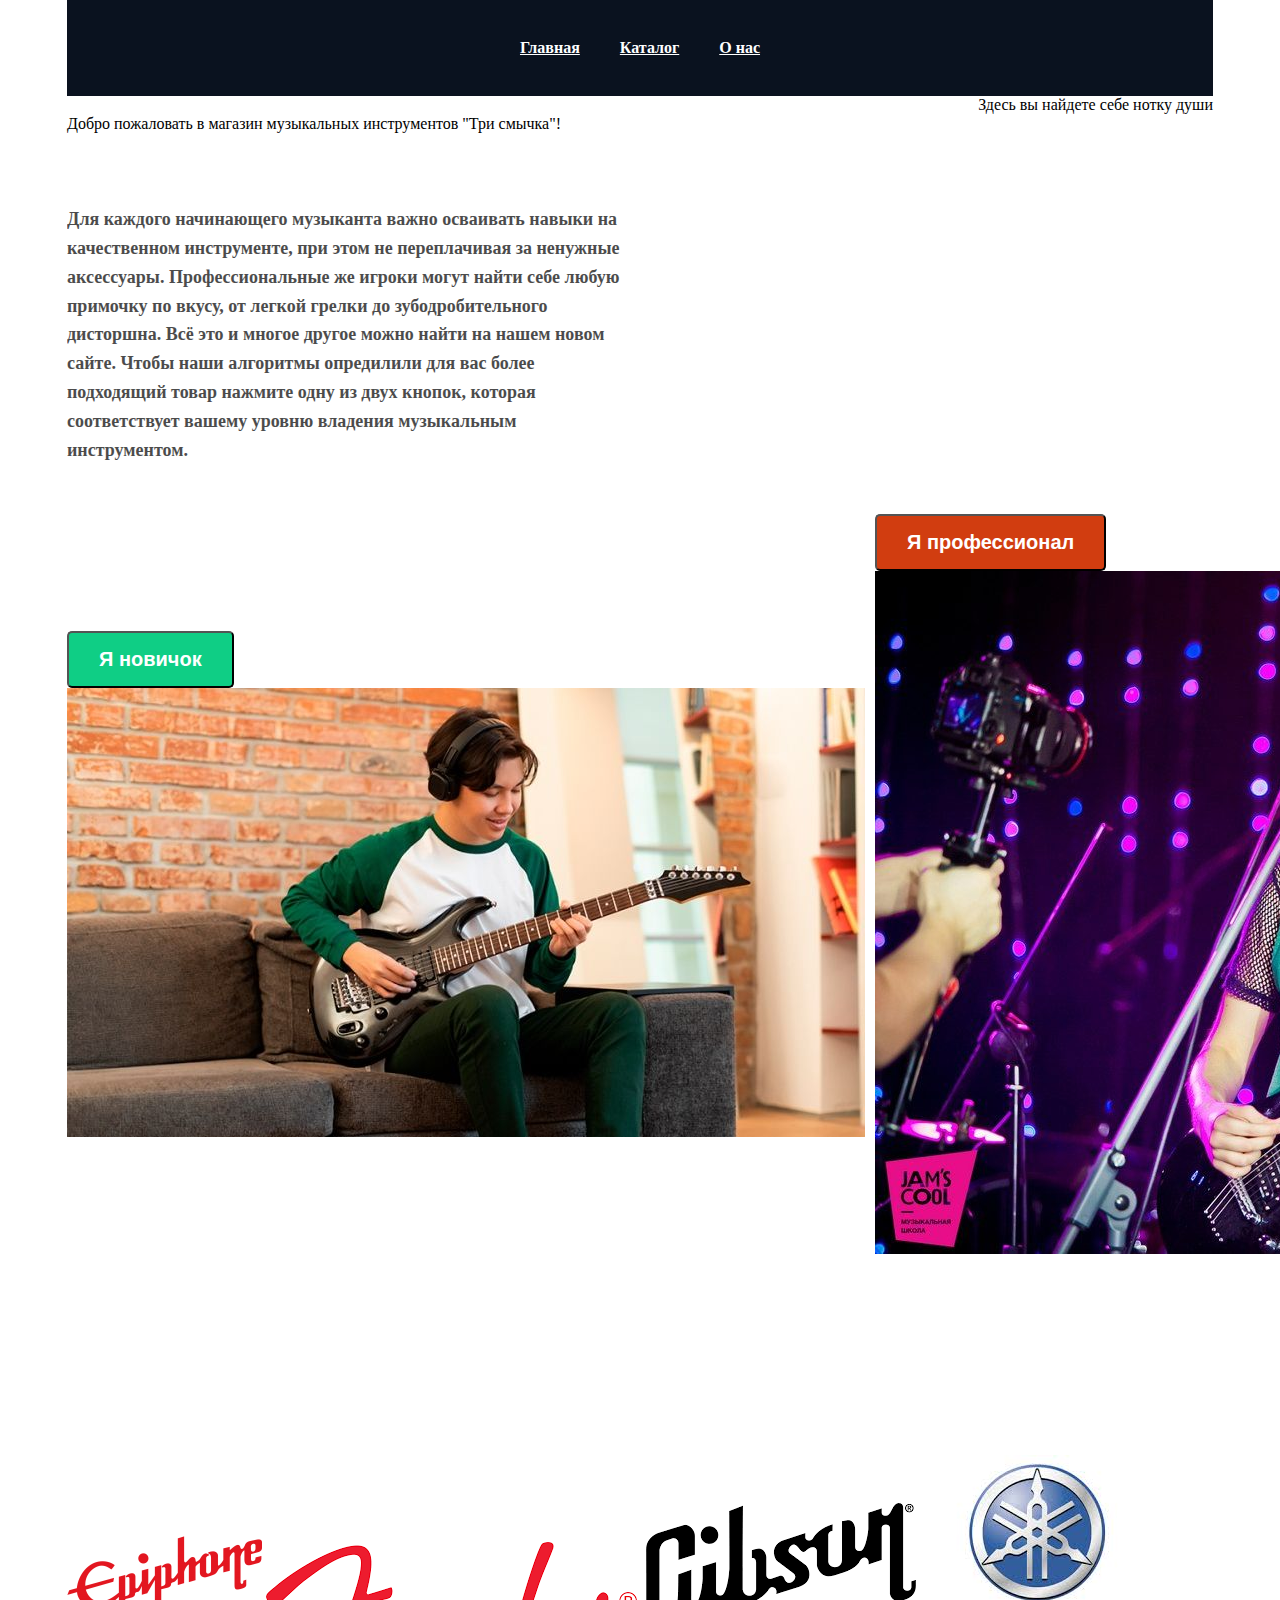
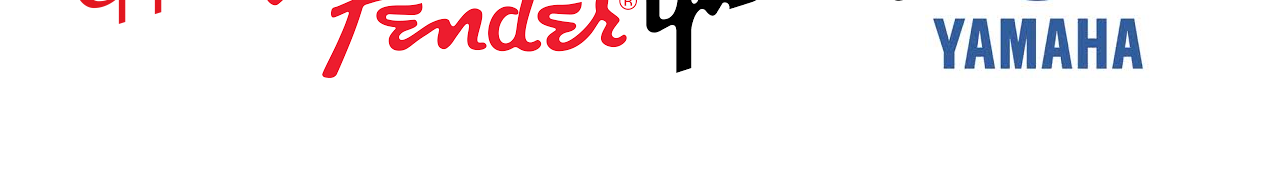
<file: home/index.html>
<!DOCTYPE html>
<html lang="en">

<head>
    <meta charset="UTF-8">
    <meta name="viewport" content="width=device-width, initial-scale=1.0">
    <link rel="stylesheet" href="../home/style.css"/>
    <title>Lesson 3</title>
</head>

<!-- Навигация по сайту -->
<body class="container">
    <header class="header">
        <nav class="navigation container">
            <a class="nav-link" href="../home/index.html">Главная</a>
            <a class="nav-link" href="../catalog/catalog.html">Каталог</a>
            <a class="nav-link" href="../about/about.html">О нас</a>

        </nav>
    </header>

<!-- Основной контент -->
    <main class="main"> 
        <section>
        <div class="main-content container"> 
            <div>
            <h1 class="content-title"></h1>
            Добро пожаловать в магазин музыкальных инструментов "Три смычка"!
            </div>
            <h2 class="content-subtitle"></h2>
            Здесь вы найдете себе нотку души
            </div>
            <p class="content-text">
                Для каждого начинающего музыканта важно осваивать навыки на качественном инструменте, при этом не переплачивая за ненужные аксессуары.
                Профессиональные же игроки могут найти себе любую примочку по вкусу, от легкой грелки до зубодробительного дисторшна.
                Всё это и многое другое можно найти на нашем новом сайте.
                Чтобы наши алгоритмы опредилили для вас более подходящий товар нажмите одну из двух кнопок, которая
                соответствует вашему уровню владения музыкальным инструментом.
            </p>
            <!-- Кнопки -->
            <div class="content-btn">
                <div>
                <button class="content-button-newer content-btn">Я новичок</button>
                <img class="content-image" src="../images/guitar_newer.jpg" alt="новичок" />
                </div>
                <div>
                <button class="content-button-profi content-btn">Я профессионал</button>
                <img class="content-image" src="../images/guitar_profi.jpg" alt="профессионал" />
                </div>
            </div>  
            
        </section>
    </main>
    <footer class="footer">
        <a class="logos" href=#><img src="../images/logo_epiphone.png" alt="Epiphone_logo" /></a>
        <a class="logos" href="#"><img src="../images/logo_fender.png"" alt="Fender_logo" /></a>
        <a class="logos" href="#"><img src="../images/logo_gibson.png" alt="Gibson_logo" /></a>
        <a class="logos" href="#"><img src="../images/logo_yamaha.jfif" alt="Yamaha_logo" /></a>
    </footer>
</body>
</html>
</file>
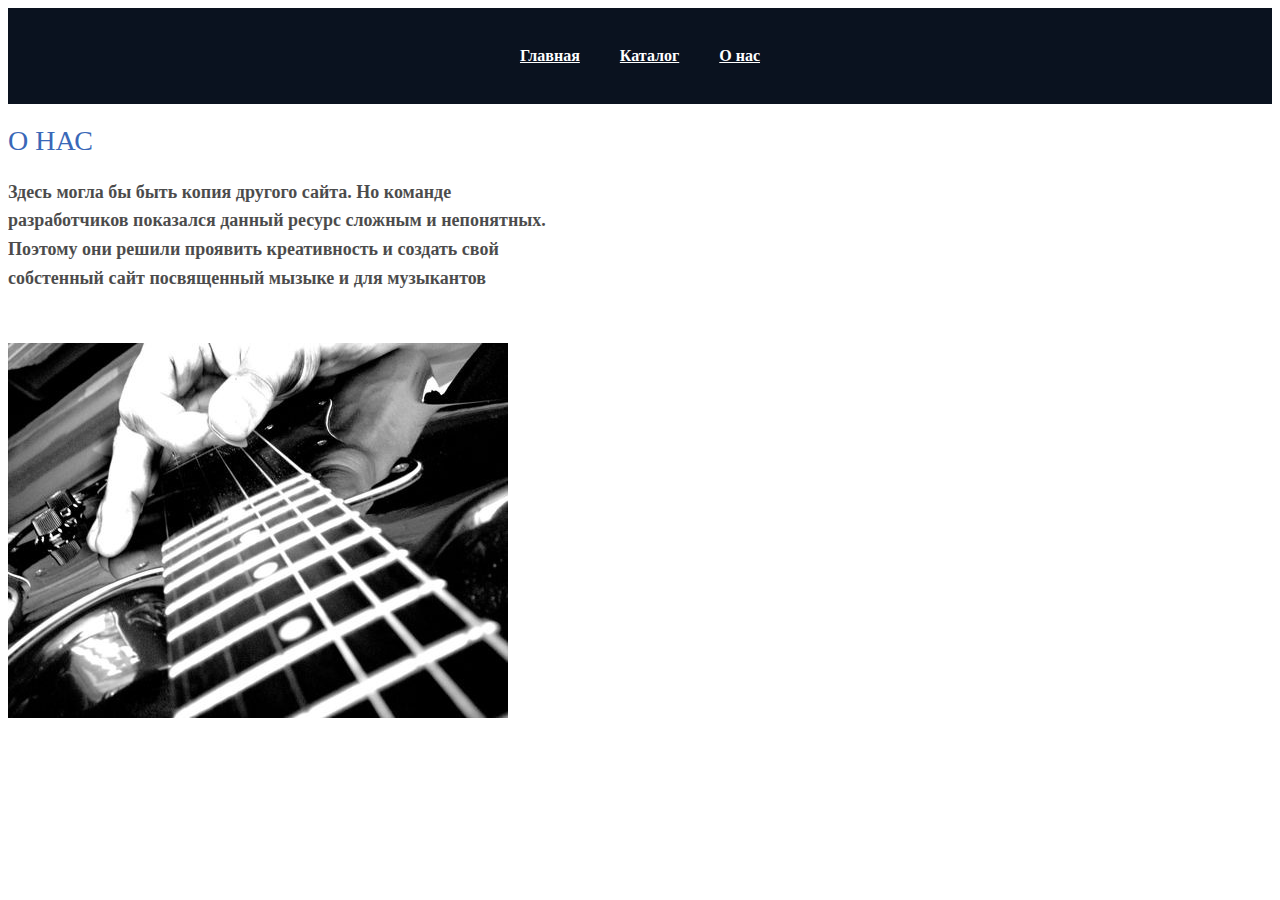
<file: about/about.html>
<!DOCTYPE html>
<html lang="en">
<head>
    <meta charset="UTF-8">
    <meta name="viewport" content="width=device-width, initial-scale=1.0">
    <link rel="stylesheet" href="../home/style.css"/>
    <title>About</title>
</head>
<!-- Навигация -->
<body>
    <header class="header">
        <nav class="navigation container">
            <a class="nav-link" href="../home/index.html">Главная</a>
            <a class="nav-link" href="../catalog/catalog.html">Каталог</a>
            <a class="nav-link" href="../about/about.html">О нас</a>
        </nav>
    </header>

<h1 class="content-title">О нас</h1>
<p class="content-text"> 
    Здесь могла бы быть копия другого сайта.
    Но команде разработчиков показался данный ресурс сложным и непонятных.
    Поэтому они решили проявить креативность и создать свой собстенный сайт посвященный мызыке и для музыкантов

</p>
    <img src="../images/guitar_background1.jpg" alt="Гитара фоном" />
</body>
</html>
</file>
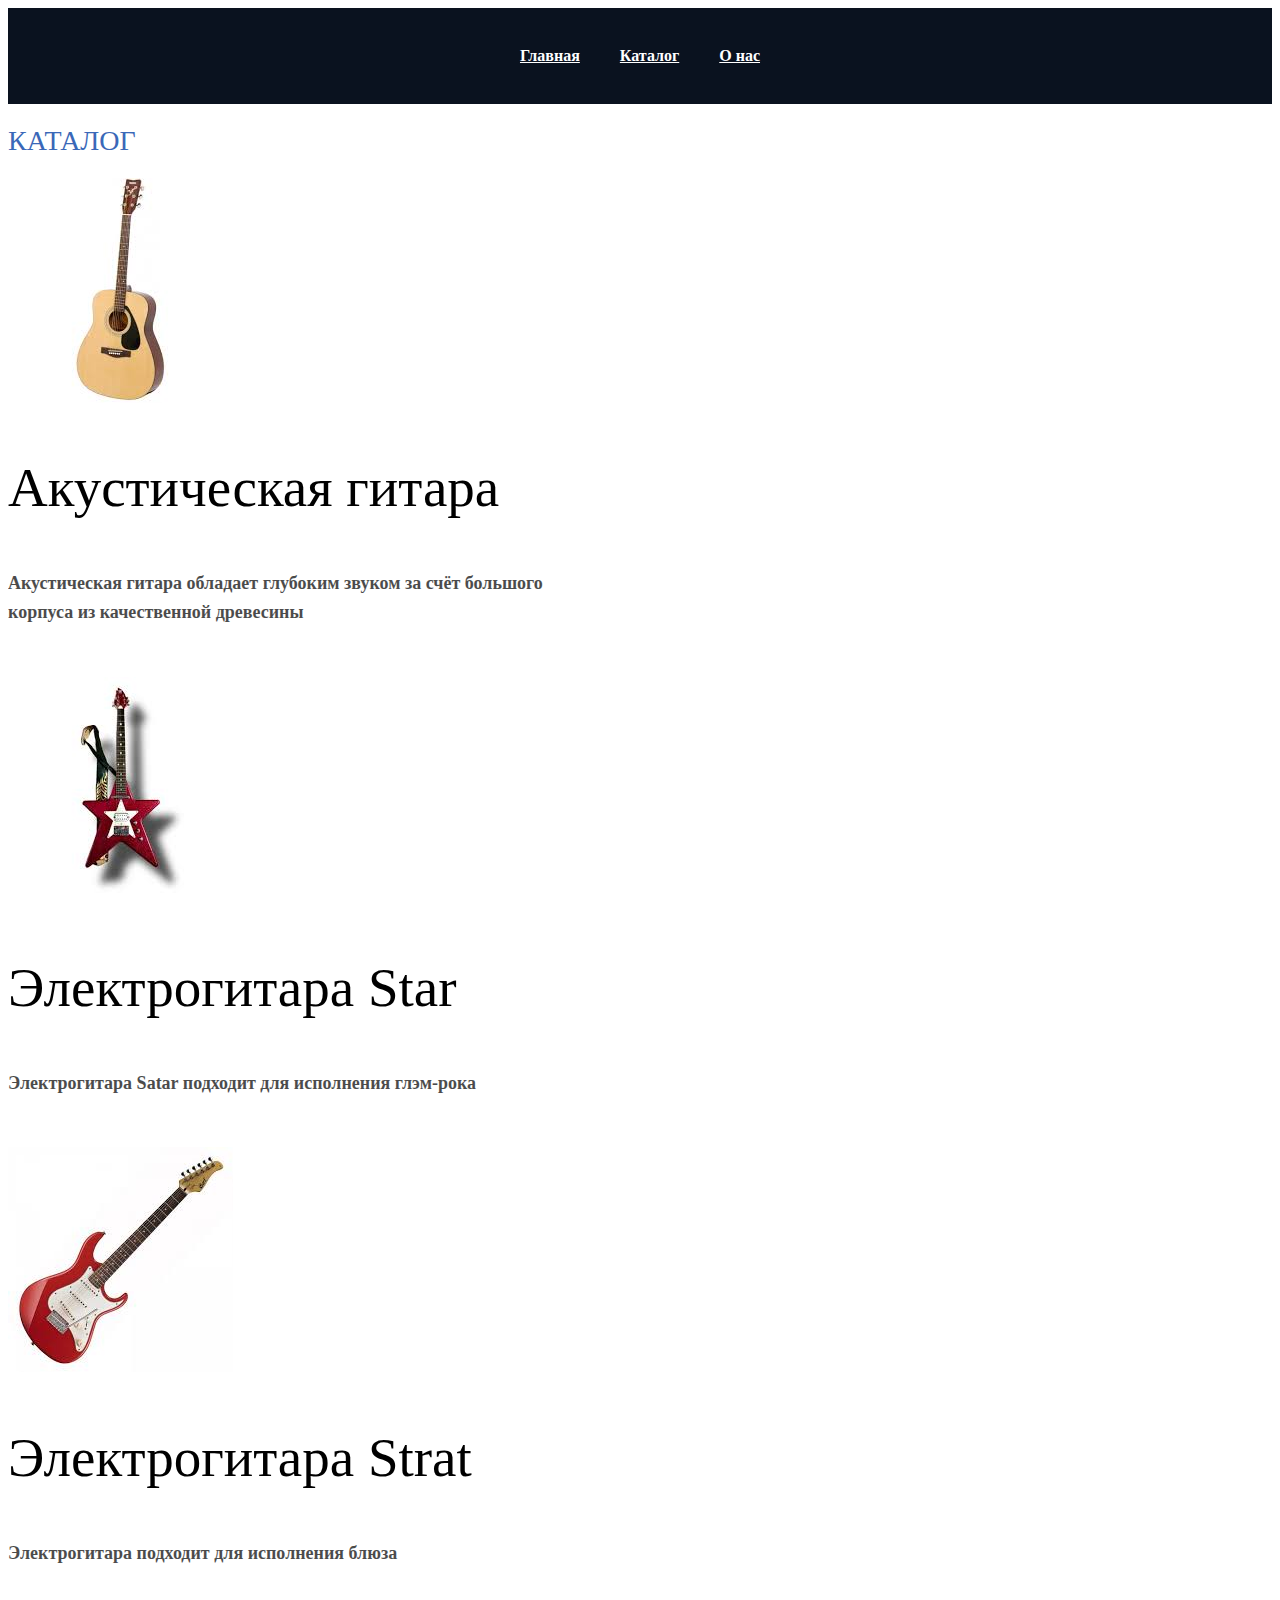
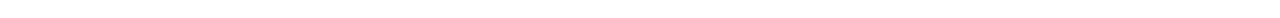
<file: catalog/catalog.html>
<!DOCTYPE html>
<html lang="en">
<head>
    <meta charset="UTF-8">
    <meta name="viewport" content="width=device-width, initial-scale=1.0">
    <link rel="stylesheet" href="../home/style.css" />
    <title>catalog</title>
</head>
<body>
    <header class="header">
        <nav class="navigation container">
            <a class="nav-link" href="../home/index.html">Главная</a>
            <a class="nav-link" href="../catalog/catalog.html">Каталог</a>
            <a class="nav-link" href="../about/about.html">О нас</a>
        </nav>
    </header>

<h1 class="content-title">Каталог</h1>

    <img src="../images/guitar1.png" alt="Гитара акустическая" />
<h2 class="content-subtitle">Акустическая гитара</h2> 
<p  class="content-text">Акустическая гитара обладает глубоким звуком за счёт большого корпуса из качественной древесины</p>
    <img src="../images/guitar2.png" alt="Гитара электро" />
<h2 class="content-subtitle" class="subtitle">Электрогитара Star</h2> 
<p  class="content-text">Электрогитара Satar подходит для исполнения глэм-рока</p>
<img src="../images/guitar3.png" alt="Гитара электро" />
<h2 class="content-subtitle">Электрогитара Strat</h2> 
<p  class="content-text">Электрогитара подходит для исполнения блюза</p>
</body>

</html>
</file>
<file: home/style.css>
.container{
    max-width: 1146px;
    margin: 0 auto;

}

.header {
    padding: 39px 0;
    background: #0a121f;
    margin-bottom: 160 px;
}

.main {
    margin-bottom: 197px;
}

.main-content{
    display: flex;
    justify-content: space-between;
}

.navigation {
    display: flex;
    justify-content: center;
    gap: 40px;
}

.nav-link {
    color: #fff;
    font-weight: 600;
    font-size: 16px;
}


.content-title {
    font-weight: 20;
    font-size: 28px;
    line-height: 36px;
    text-transform: uppercase;
    color: #3a68b8;

}
.content-subtitle {
    font-weight: 20;
    font-size: 55px;
    line-height: 130%;
    
}
.content-text {
    font-weight: 800;
    font-size: 18px;
    line-height: 160%;
    opacity: 0.7;

    margin-bottom: 50px;
    max-width: 558px;

}

.content-button-newer {
    font-weight: 600;
    font-size: 20px;
    color: #fff;

    background: #0fce85;
    border-radius: 5px;
    padding: 15px 30px;
}

.content-button-profi {
    font-weight: 600;
    font-size: 20px;
    color: #fff;

    background: #d13d10;
    border-radius: 5px;
    padding: 15px 30px;
}

.content-btn{
    display: flex;
    gap: 10px;
    align-items: center;
}
.content-image {
    text-decoration: none; 
}

.footer {
    margin-bottom: 99px;    
}

.logos {
    padding: 39px 0;
    justify-content: center;
}
</file>
